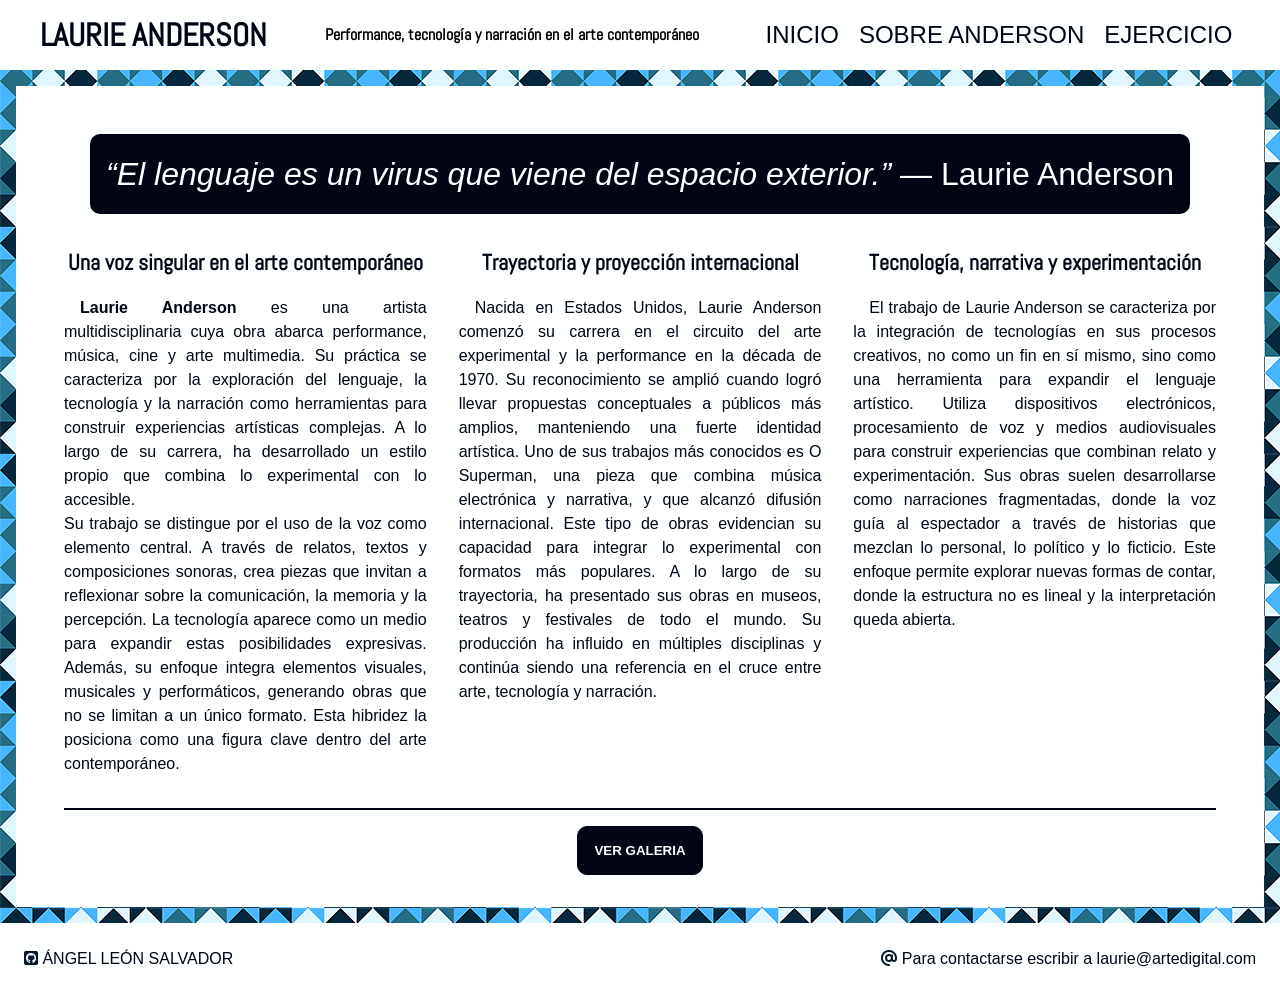
<file: index.html>
<!doctype html>
<html lang="es">
  <head>
    <meta charset="UTF-8" />
    <meta name="viewport" content="width=device-width, initial-scale=1.0" />
    <link rel="preconnect" href="https://fonts.googleapis.com" />
    <link rel="preconnect" href="https://fonts.gstatic.com" crossorigin />
    <link
      href="https://fonts.googleapis.com/css2?family=Abel&family=Lato:ital,wght@0,100;0,300;0,400;0,700;0,900;1,100;1,300;1,400;1,700;1,900&family=Montserrat:ital,wght@0,100..900;1,100..900&family=Press+Start+2P&family=Science+Gothic:wght@100..900&display=swap"
      rel="stylesheet"
    />
    <link
      rel="stylesheet"
      href="https://cdnjs.cloudflare.com/ajax/libs/font-awesome/6.7.2/css/all.min.css"
    />
    <title>Inicio - Laurie Anderson</title>
    <link rel="stylesheet" href="css/styles.css" />
  </head>
  <body>
    <div class="contenedor">
      <!--========================== HEADER ==========================-->
      <header>
        <h1><a href="index.html">LAURIE ANDERSON</a></h1>
        <p class="sub-head">
          Performance, tecnología y narración en el arte contemporáneo
        </p>
        <nav>
          <ul>
            <li><a href="index.html">INICIO</a></li>
            <li><a href="sobre.html">SOBRE ANDERSON</a></li>
            <li><a href="ejercicio.html">EJERCICIO</a></li>
          </ul>
        </nav>
      </header>
      <!--========================== MAIN ==========================-->

      <main>
        <section>
          <blockquote>
            <em>“El lenguaje es un virus que viene del espacio exterior.”</em> —
            Laurie Anderson
          </blockquote>

          <div class="anderson-index">
            <article>
              <h2>Una voz singular en el arte contemporáneo</h2>
              <p>
                <strong>Laurie Anderson</strong> es una artista
                multidisciplinaria cuya obra abarca performance, música, cine y
                arte multimedia. Su práctica se caracteriza por la exploración
                del lenguaje, la tecnología y la narración como herramientas
                para construir experiencias artísticas complejas. A lo largo de
                su carrera, ha desarrollado un estilo propio que combina lo
                experimental con lo accesible.<br />
                Su trabajo se distingue por el uso de la voz como elemento
                central. A través de relatos, textos y composiciones sonoras,
                crea piezas que invitan a reflexionar sobre la comunicación, la
                memoria y la percepción. La tecnología aparece como un medio
                para expandir estas posibilidades expresivas. Además, su enfoque
                integra elementos visuales, musicales y performáticos, generando
                obras que no se limitan a un único formato. Esta hibridez la
                posiciona como una figura clave dentro del arte contemporáneo.
              </p>
            </article>

            <article>
              <h2>Trayectoria y proyección internacional</h2>
              <p>
                Nacida en Estados Unidos, Laurie Anderson comenzó su carrera en
                el circuito del arte experimental y la performance en la década
                de 1970. Su reconocimiento se amplió cuando logró llevar
                propuestas conceptuales a públicos más amplios, manteniendo una
                fuerte identidad artística. Uno de sus trabajos más conocidos es
                O Superman, una pieza que combina música electrónica y
                narrativa, y que alcanzó difusión internacional. Este tipo de
                obras evidencian su capacidad para integrar lo experimental con
                formatos más populares. A lo largo de su trayectoria, ha
                presentado sus obras en museos, teatros y festivales de todo el
                mundo. Su producción ha influido en múltiples disciplinas y
                continúa siendo una referencia en el cruce entre arte,
                tecnología y narración.
              </p>
            </article>

            <article>
              <h2>Tecnología, narrativa y experimentación</h2>
              <p>
                El trabajo de Laurie Anderson se caracteriza por la integración
                de tecnologías en sus procesos creativos, no como un fin en sí
                mismo, sino como una herramienta para expandir el lenguaje
                artístico. Utiliza dispositivos electrónicos, procesamiento de
                voz y medios audiovisuales para construir experiencias que
                combinan relato y experimentación. Sus obras suelen
                desarrollarse como narraciones fragmentadas, donde la voz guía
                al espectador a través de historias que mezclan lo personal, lo
                político y lo ficticio. Este enfoque permite explorar nuevas
                formas de contar, donde la estructura no es lineal y la
                interpretación queda abierta.
              </p>
            </article>
          </div>

          <hr />

          <button type="button" id="boton-galeria">VER GALERIA</button>
        </section>

        <div id="galeria"></div>
      </main>

      <!--========================== FOOTER ==========================-->

      <footer>
        <a href="https://github.com/AngelLeonSalvador">
          <i class="fa-brands fa-square-github"></i>
          ÁNGEL LEÓN SALVADOR
        </a>
        <div class="laurie-mail">
          <p>
            <i class="fa-solid fa-at"></i>
            Para contactarse escribir a
            <a href="mailto:laurie@artedigital.com">laurie@artedigital.com</a>
          </p>
        </div>
      </footer>
    </div>
    <script src="js/script-index.js"></script>
  </body>
</html>
</file>
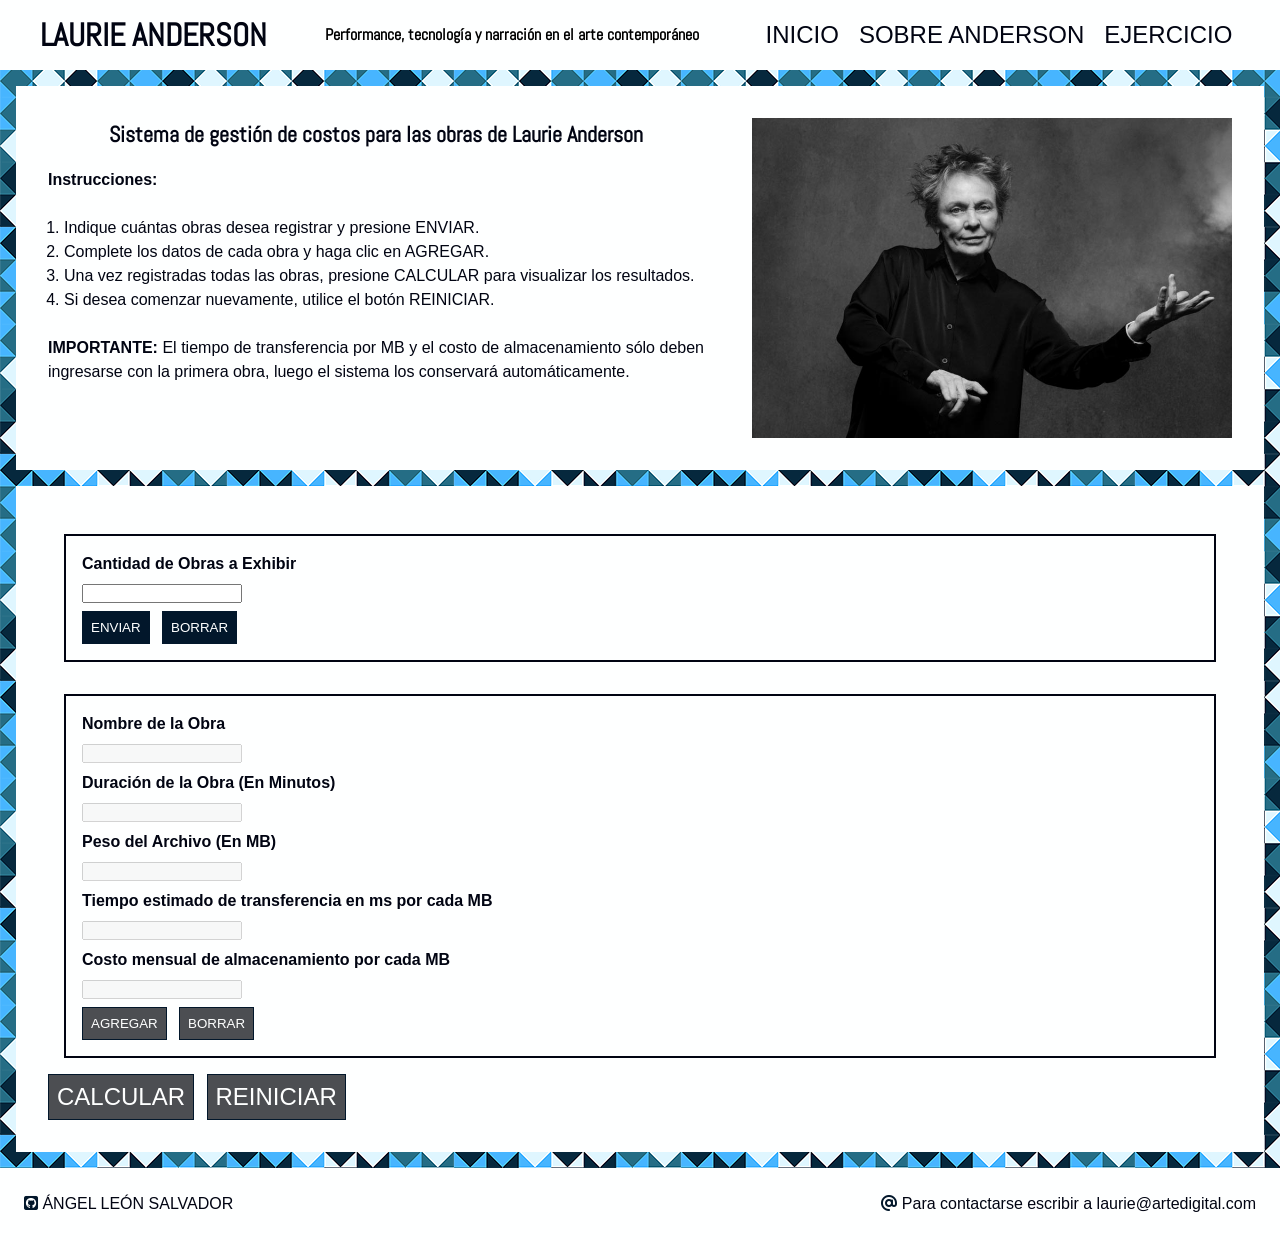
<file: ejercicio.html>
<!doctype html>
<html lang="es">
  <head>
    <meta charset="UTF-8" />
    <meta name="viewport" content="width=device-width, initial-scale=1.0" />
    <link rel="preconnect" href="https://fonts.googleapis.com" />
    <link rel="preconnect" href="https://fonts.gstatic.com" crossorigin />
    <link
      href="https://fonts.googleapis.com/css2?family=Abel&family=Lato:ital,wght@0,100;0,300;0,400;0,700;0,900;1,100;1,300;1,400;1,700;1,900&family=Montserrat:ital,wght@0,100..900;1,100..900&family=Press+Start+2P&family=Science+Gothic:wght@100..900&display=swap"
      rel="stylesheet"
    />
    <link
      rel="stylesheet"
      href="https://cdnjs.cloudflare.com/ajax/libs/font-awesome/6.7.2/css/all.min.css"
    />
    <title>Ejercicio - Laurie Anderson</title>
    <link rel="stylesheet" href="css/styles.css" />
  </head>
  <body>
    <div class="contenedor">
      <!--========================== HEADER ==========================-->
      <header>
        <h1><a href="index.html">LAURIE ANDERSON</a></h1>
        <p class="sub-head">
          Performance, tecnología y narración en el arte contemporáneo
        </p>
        <nav>
          <ul>
            <li><a href="index.html">INICIO</a></li>
            <li><a href="sobre.html">SOBRE ANDERSON</a></li>
            <li><a href="ejercicio.html">EJERCICIO</a></li>
          </ul>
        </nav>
      </header>
      <!--========================== MAIN ==========================-->

      <main>
        <section>
          <article class="instrucciones">
            <img
              src="img/anderson.jpg"
              alt="Laurie Anderson"
              id="img-instrucciones"
            />
            <h2>
              Sistema de gestión de costos para las obras de Laurie Anderson
            </h2>
            <p><strong>Instrucciones: </strong></p>
            <br />
            <ol>
              <li>Indique cuántas obras desea registrar y presione ENVIAR.</li>
              <li>Complete los datos de cada obra y haga clic en AGREGAR.</li>
              <li>
                Una vez registradas todas las obras, presione CALCULAR para
                visualizar los resultados.
              </li>
              <li>Si desea comenzar nuevamente, utilice el botón REINICIAR.</li>
            </ol>
            <p>
              <br />
              <strong>IMPORTANTE:</strong>
              El tiempo de transferencia por MB y el costo de almacenamiento
              sólo deben ingresarse con la primera obra, luego el sistema los
              conservará automáticamente.
            </p>
          </article>
        </section>
        <section>
          <form action="#" method="get" id="form-cantidad">
            <label for="cantidad">Cantidad de Obras a Exhibir</label>
            <input type="number" name="cantidad" id="cantidad" required />

            <div class="btnform">
              <button id="btn-cantidad" type="submit">ENVIAR</button>
              <button id="rst-cantidad" type="reset">BORRAR</button>
            </div>
          </form>

          <form action="#" method="get" id="form-obras">
            <label for="nombre">Nombre de la Obra</label>
            <input type="text" name="nombre" id="nombre" required />

            <label for="duracion">Duración de la Obra (En Minutos)</label>
            <input type="number" name="duracion" id="duracion" required />

            <label for="peso">Peso del Archivo (En MB)</label>
            <input type="number" name="peso" id="peso" required />

            <label for="tiempo"
              >Tiempo estimado de transferencia en ms por cada MB</label
            >
            <input type="number" name="tiempo" id="tiempo" required />

            <label for="costo"
              >Costo mensual de almacenamiento por cada MB</label
            >
            <input type="number" name="costo" id="costo" required />

            <div class="btnform">
              <button type="submit" id="btn-agregar" disabled>AGREGAR</button>
              <button type="reset" id="btn-reset" disabled>BORRAR</button>
            </div>
          </form>

          <div class="btnform">
            <button type="button" id="btn-calcular" disabled>CALCULAR</button>
            <button type="button" id="btn-reiniciar" disabled>REINICIAR</button>
          </div>

          <div id="resultado"></div>
        </section>
      </main>

      <!--========================== FOOTER ==========================-->

      <footer>
        <a href="https://github.com/AngelLeonSalvador">
          <i class="fa-brands fa-square-github"></i>
          ÁNGEL LEÓN SALVADOR
        </a>
        <div class="laurie-mail">
          <p>
            <i class="fa-solid fa-at"></i>
            Para contactarse escribir a
            <a href="mailto:laurie@artedigital.com">laurie@artedigital.com</a>
          </p>
        </div>
      </footer>
    </div>
    <script src="js/script-ejercicio.js"></script>
  </body>
</html>
</file>
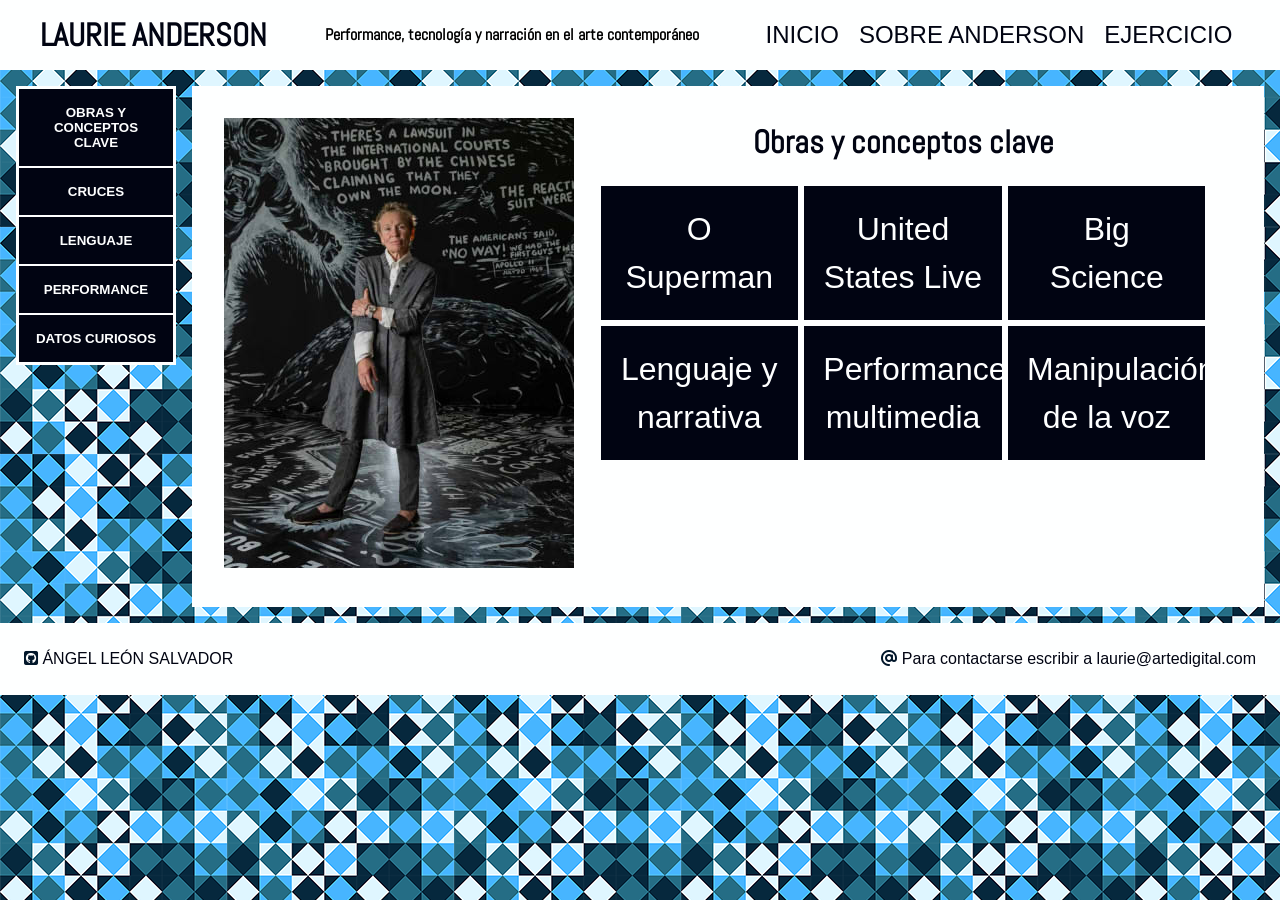
<file: sobre.html>
<!doctype html>
<html lang="es">
  <head>
    <meta charset="UTF-8" />
    <meta name="viewport" content="width=device-width, initial-scale=1.0" />
    <link rel="preconnect" href="https://fonts.googleapis.com" />
    <link rel="preconnect" href="https://fonts.gstatic.com" crossorigin />
    <link
      href="https://fonts.googleapis.com/css2?family=Abel&family=Lato:ital,wght@0,100;0,300;0,400;0,700;0,900;1,100;1,300;1,400;1,700;1,900&family=Montserrat:ital,wght@0,100..900;1,100..900&family=Press+Start+2P&family=Science+Gothic:wght@100..900&display=swap"
      rel="stylesheet"
    />
    <link
      rel="stylesheet"
      href="https://cdnjs.cloudflare.com/ajax/libs/font-awesome/6.7.2/css/all.min.css"
    />
    <title>Sobre Anderson - Laurie Anderson</title>
    <link rel="stylesheet" href="css/styles.css" />
  </head>
  <body>
    <div class="contenedor">
      <!--========================== HEADER ==========================-->
      <header>
        <h1><a href="index.html">LAURIE ANDERSON</a></h1>
        <p class="sub-head">
          Performance, tecnología y narración en el arte contemporáneo
        </p>
        <nav>
          <ul>
            <li><a href="index.html">INICIO</a></li>
            <li><a href="sobre.html">SOBRE ANDERSON</a></li>
            <li><a href="ejercicio.html">EJERCICIO</a></li>
          </ul>
        </nav>
      </header>
      <!--========================== MAIN ==========================-->
      <main>
        <div class="anderson-sobre">
          <aside class="botones-sobre">
            <button type="button" id="obras">
              OBRAS Y<br />CONCEPTOS CLAVE
            </button>
            <button type="button" id="cruces">CRUCES</button>
            <button type="button" id="lenguaje">LENGUAJE</button>
            <button type="button" id="performance">PERFORMANCE</button>
            <button type="button" id="datos-curiosos">DATOS CURIOSOS</button>
          </aside>

          <section class="texto-sobre">
            <div id="img-sobre"></div>
            <article class="contenido-sobre" id="contenido-obras">
              <h2>Obras y conceptos clave</h2>
              <ul>
                <li>O Superman</li>
                <li>United States Live</li>
                <li>Big Science</li>
                <li>
                  Lenguaje y<br />
                  narrativa
                </li>
                <li>Performance multimedia</li>
                <li>
                  Manipulación<br />
                  de la voz
                </li>
              </ul>
            </article>

            <article class="contenido-sobre" id="contenido-cruces">
              <h2>Cruces entre arte y tecnología</h2>
              <p>
                Laurie Anderson ha sido una pionera en la incorporación de
                nuevas tecnologías en el arte. Desde instrumentos modificados
                hasta sistemas digitales, su trabajo investiga cómo la
                tecnología puede influir en la creación y la percepción
                artística.
              </p>
              <p>
                Este cruce ha permitido ampliar las posibilidades del arte
                contemporáneo, integrando herramientas que transforman tanto los
                procesos como los resultados. Su obra continúa siendo relevante
                en un contexto donde la tecnología ocupa un lugar central en la
                cultura.
              </p>
            </article>

            <article class="contenido-sobre" id="contenido-lenguaje">
              <h2>El lenguaje como materia artística</h2>
              <p>
                El lenguaje ocupa un lugar central en la obra de Laurie
                Anderson. Sus piezas exploran cómo las palabras construyen
                significado y cómo pueden ser transformadas mediante la
                repetición, la fragmentación y el uso de tecnología.
              </p>
              <p>
                A través de estas estrategias, el lenguaje deja de ser
                únicamente un medio de comunicación para convertirse en un
                material artístico. Sus obras revelan las tensiones entre lo que
                se dice, lo que se escucha y lo que se interpreta.
              </p>
            </article>

            <article class="contenido-sobre" id="contenido-performance">
              <h2>La performance como experiencia</h2>
              <p>
                La performance es uno de los principales formatos en los que
                desarrolla su trabajo. En sus presentaciones, combina música,
                proyecciones visuales y narración en vivo para crear
                experiencias inmersivas.
              </p>
              <p>
                Estas performances no solo transmiten un contenido, sino que
                construyen un espacio de interacción con el público. La
                presencia del cuerpo, la voz y la tecnología genera una relación
                directa que redefine el rol del espectador.
              </p>
            </article>

            <div id="dato-texto"></div>
          </section>
        </div>
      </main>
      <!--========================== FOOTER ==========================-->

      <footer>
        <a href="https://github.com/AngelLeonSalvador">
          <i class="fa-brands fa-square-github"></i>
          ÁNGEL LEÓN SALVADOR
        </a>
        <div class="laurie-mail">
          <p>
            <i class="fa-solid fa-at"></i>
            Para contactarse escribir a
            <a href="mailto:laurie@artedigital.com">laurie@artedigital.com</a>
          </p>
        </div>
      </footer>
    </div>
    <script src="js/script-sobre.js"></script>
  </body>
</html>
</file>
<file: css/styles.css>
/* ==========================
    UNIVERSAL // BODY // .CONTENEDOR
========================== */
* {
  margin: 0;
  padding: 0;
  box-sizing: border-box;
}

body {
  display: flex;
  justify-content: center;
  background-image: url(../img/fondo.png);
  min-height: 40rem;
}

.contenedor {
  display: flex;
  flex-direction: column;
  flex: 1;
  max-width: 1500px;
}

/* ========================== HEADER ========================== */

header {
  display: flex;
  justify-content: space-around;
  align-items: center;
  padding: 0.7rem;
  background-color: #feffff;
  line-height: 1.5;
}

h1 {
  font-family: "Abel", sans-serif;
  font-weight: 900;
}

h1 a:link {
  text-decoration: none;
  color: #010412;
}
h1 a:visited {
  color: #010412;
}
h1 a:hover {
  color: #010412;
}
h1 a:active {
  color: #010412;
}

.sub-head {
  font-family: "Abel", sans-serif;
  font-weight: 900;
  margin: 0.1rem;
  text-decoration: none;
  font-size: 1rem;
}

/* ========================== NAV ========================== */

nav ul {
  margin: 0;
  padding: 0;
  list-style: none;
}

nav ul li {
  display: inline-flex;
  font-family: "Trebuchet MS", sans-serif;
  font-size: 1.5rem;
  padding: 0 0.5rem;
}

nav a:link,
footer a:link {
  text-decoration: none;
  color: #010412;
  transition: 400ms color;
}
nav a:visited,
footer a:hover {
  color: #1b3d51;
}
nav a:hover,
footer a:visited {
  color: #3e8fad;
}
nav a:active,
footer a:active {
  color: #02172b;
}

/* ========================== MAIN ========================== */

main {
  flex: 1;
}

main section {
  display: flex;
  flex-direction: column;
  margin: 1rem;
  padding: 2rem;
  font-family: "Trebuchet MS", sans-serif;
  background-color: #feffff;
  color: #010412;
  line-height: 1.5;
  text-align: justify;
}

h2 {
  font-family: "Abel", sans-serif;
  margin-bottom: 1rem;
  text-align: center;
  font-size: 1.4rem;
  text-indent: 0; /* Necesario para los títulos en index */
}

hr {
  margin: 1rem;
  border: 1px solid #010412;
}

/* ========================== FOOTER ========================== */

footer {
  display: flex;
  align-self: flex-end;
  justify-content: space-between;
  padding: 1.5rem;
  font-family: "Trebuchet MS", sans-serif;
  font-size: 1rem;
  background-color: #feffff;
  color: #010412;
  line-height: 1.5;
  width: 100%;
}

footer i {
  color: #02172b;
}

/* ========================== INDEX ========================== */

.anderson-index {
  display: inline-flex;
  justify-content: space-evenly;
}

.anderson-index article {
  margin: 1rem;
  text-indent: 1rem;
  width: 35%;
}

blockquote {
  align-self: center;
  background-color: #010412;
  color: #feffff;
  border-radius: 10px;
  width: fit-content;
  padding: 1rem;
  font-size: 2rem;
  font-weight: 500;
  margin: 1rem 0;
}

#lista-index ul {
  text-align: center;
  list-style: none;
}

#boton-galeria {
  width: fit-content;
  align-self: center;
  background-color: #010412;
  border: 1px solid #010412;
  color: #feffff;
  border-radius: 10px;
  padding: 1rem;
  transition: 400ms color;
  font-weight: bold;
}

#boton-galeria:hover {
  background-color: #feffff;
  color: #010412;
}

#galeria {
  display: none;
  flex-flow: row wrap;
  justify-content: space-evenly;
  background-color: #feffff;
  margin-bottom: 1rem;
}

.tarjeta {
  margin: 0.5rem;
  width: 23rem;
}

.tarjeta img {
  width: 100%;
  border: 1px solid #010412;
}

.encabezado {
  display: flex;
  justify-content: space-between;
  font-family: "Abel", sans-serif;
  background-color: #010412;
  color: #feffff;
  margin: 0.3rem 0;
  padding: 1rem;
  font-weight: bold;
}

/* ========================== SOBRE ANDERSON ========================== */

.anderson-sobre {
  width: 100%;
  display: inline-flex;
  font-family: "Trebuchet MS", sans-serif;
  line-height: 1.5;
}

.botones-sobre {
  border: 2px solid #feffff;
  height: fit-content;
  max-width: 10rem;
  margin: 1rem 0;
  margin-left: 1rem;
}

.botones-sobre button {
  background-color: #010412;
  border: 1px solid #feffff;
  color: #feffff;
  font-weight: bold;
  width: 100%;
  padding: 1rem;
  text-align: center;
  transition: 400ms color;
}

.botones-sobre button:hover {
  background-color: #feffff;
  border: 1px solid #010412;
  color: #010412;
}

.texto-sobre {
  flex-direction: row;
  width: 100%;
}

.texto-sobre ul {
  display: inline-flex;
  flex-flow: row wrap;
  justify-content: center;
}

.texto-sobre li {
  width: 30%;
  margin: 0.2rem;
  padding: 1rem;
  list-style: none;
  border: 3px solid #010412;
  background-color: #010412;
  color: #feffff;
  text-align: center;
  font-size: 2rem;
}

.contenido-sobre {
  display: none;
  flex-direction: column;
}

.contenido-sobre h2 {
  font-size: 2rem;
}

.contenido-sobre p {
  margin-left: 1rem;
  font-size: 1.5rem;
}

#dato-texto {
  display: none;
  align-self: center;
  justify-content: center;
}

#dato-texto p {
  margin-left: 1rem;
  padding: 1rem;
  border-radius: 5px;
  border: 2px solid #010412;
  text-align: center;
  font-family: "Trebuchet MS", sans-serif;
  font-weight: bold;
  font-size: 2rem;
}

/* ========================== EJERCICIO ========================== */

#img-instrucciones {
  float: right;
  margin-left: 3rem;
  width: 30rem;
}

.instrucciones ol {
  margin: 0 1rem;
}

form {
  display: flex;
  flex-direction: column;
  margin: 1rem;
  padding: 1rem;
  border: 2px solid #010412;
}

label {
  font-weight: bold;
}

input {
  margin: 0.5rem 0;
  max-width: 10rem;
}

.btnform button {
  display: inline-flex;
  background-color: #02172b;
  color: #feffff;
  border: 1px solid #02172b;
  margin-right: 0.5rem;
  padding: 0.5rem;
  width: fit-content;
}

.btnform button:disabled {
  background-color: #4c4e52;
}

#btn-calcular,
#btn-reiniciar {
  font-size: 1.5rem;
}

#resultado {
  display: none;
  flex-direction: column;
  margin: 1rem;
  padding: 1rem;
}

#resultado ul {
  list-style: none;
}
</file>
